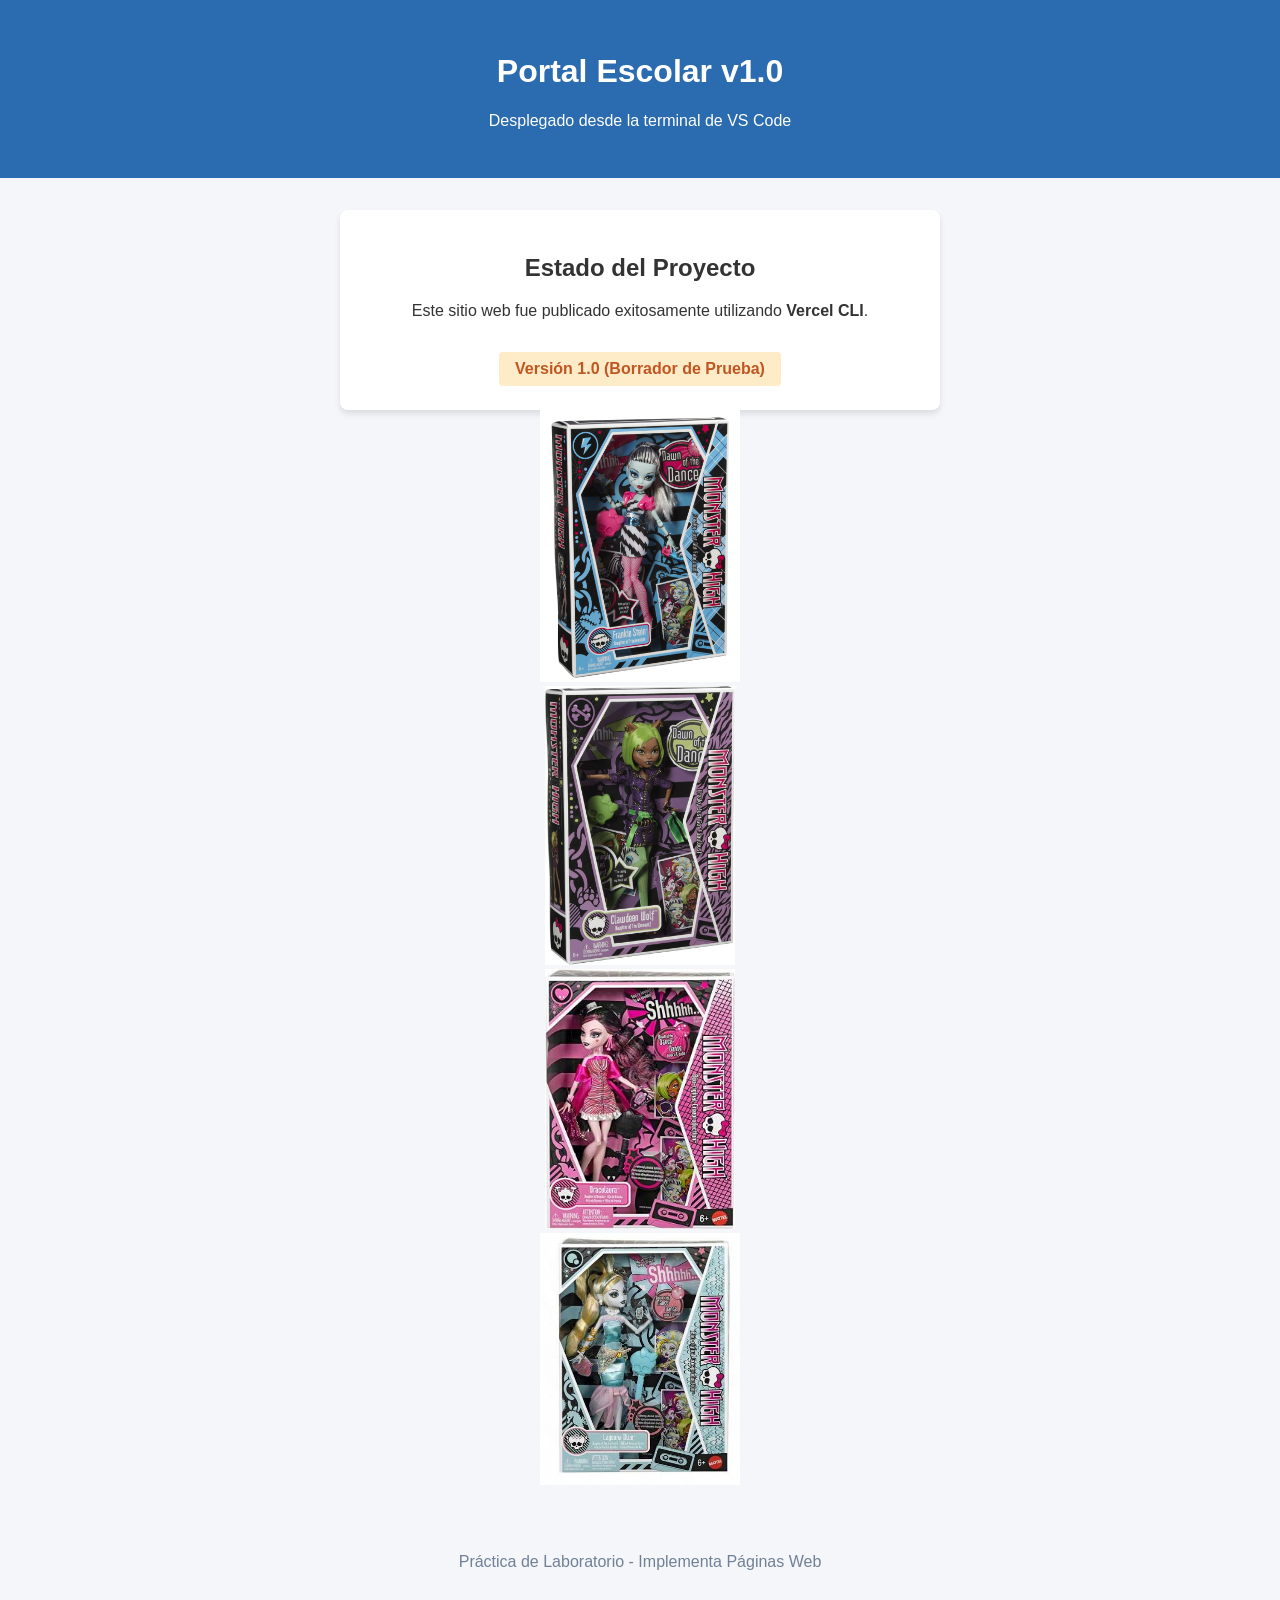
<file: index.html>
<!DOCTYPE html>
<html lang="es">
<head>
    <meta charset="UTF-8">
    <meta name="viewport" content="width=device-width, initial-scale=1.0">
    <title>Portal Terminal - DGETI</title>
    <link rel="stylesheet" href="css/estilos.css">
</head>
<center><body>
    <header>
        <h1>Portal Escolar v1.0</h1>
        <p>Desplegado desde la terminal de VS Code</p>
    </header>

    
    <main class="contenedor">
        <section class="card">
            <h2>Estado del Proyecto</h2>
            <p>Este sitio web fue publicado exitosamente utilizando <strong>Vercel CLI</strong>.</p>
            
            <div class="badge-v1">Versión 1.0 (Borrador de Prueba)</div>
        </section>
          <nav class="nav-botones">
   </body>
  <a href="fran.html" class="btn-nav"> <img src="frankie.jpg" width="200px"></a>
        </nav>

          <nav class="nav-botones">
   </body> 
  <a href="claw.html" class="btn-nav"><img src="clawdeen.jpg" width="190px"></a>
        </nav>
          <nav class="nav-botones">
   </body>
  <a href="drac.html" class="btn-nav"> <img src="dracu.jpg" width="190px"></a>
        </nav>
          <nav class="nav-botones">
   </body> 
  <a href="lag.html" class="btn-nav"><img src="lagoona.jpg" width="200px"></a>
        </nav>
      
    </main>

    <footer>
        <p>Práctica de Laboratorio - Implementa Páginas Web</p>
    </footer>
</body></center>

</html>
</file>
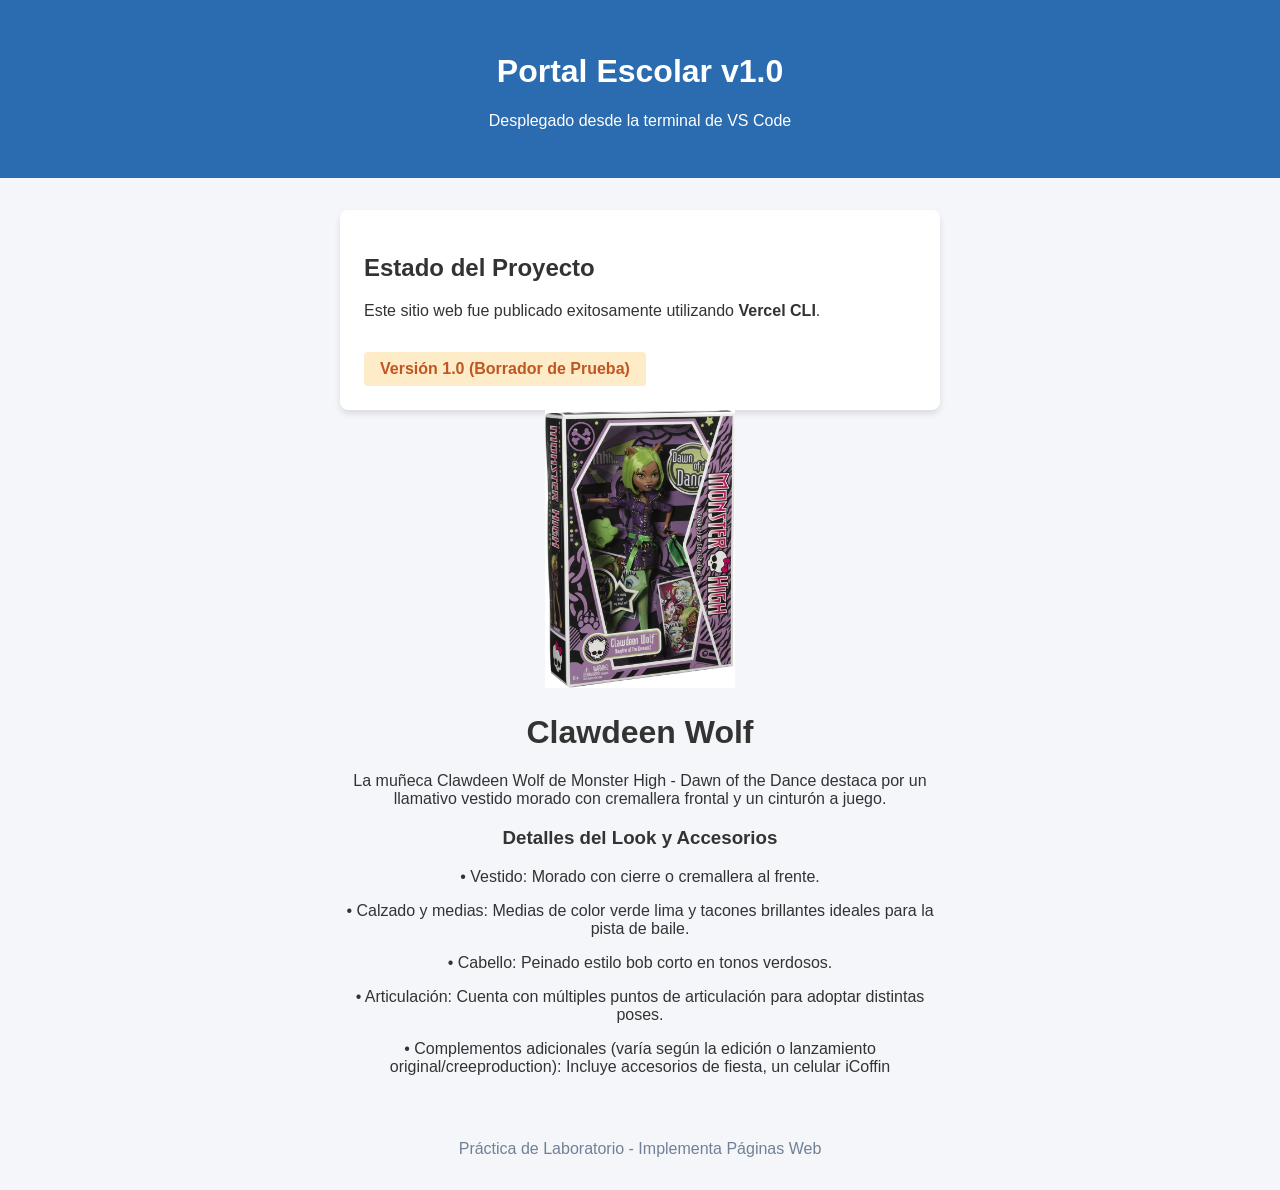
<file: claw.html>
<!DOCTYPE html>
<html lang="es">
<head>
    <meta charset="UTF-8">
    <meta name="viewport" content="width=device-width, initial-scale=1.0">
    <title>Portal Terminal - DGETI</title>
    <link rel="stylesheet" href="css/estilos.css">
</head>
<body>
    <header>
        <h1>Portal Escolar v1.0</h1>
        <p>Desplegado desde la terminal de VS Code</p>
    </header>

     <main class="contenedor">
        <section class="card">
            <h2>Estado del Proyecto</h2>
            <p>Este sitio web fue publicado exitosamente utilizando <strong>Vercel CLI</strong>.</p>
            
            <div class="badge-v1">Versión 1.0 (Borrador de Prueba)</div>
        </section>
    <center>

          <nav class="nav-botones">
   </body> 
  <a href="index.html" class="btn-nav"><img src="clawdeen.jpg" width="190px"></a>
        </nav>
 <h1>Clawdeen Wolf</h1>
 <p>
 La muñeca Clawdeen Wolf de Monster High - Dawn of the Dance destaca por un llamativo vestido morado con cremallera frontal y un cinturón a juego.
</p>
<h3>Detalles del Look y Accesorios</h3>

<p>• Vestido: Morado con cierre o cremallera al frente.</p>
<p>• Calzado y medias: Medias de color verde lima y tacones brillantes ideales para la pista de baile.</p>
<p>• Cabello: Peinado estilo bob corto en tonos verdosos.</p>
<p>• Articulación: Cuenta con múltiples puntos de articulación para adoptar distintas poses.</p>
<p>• Complementos adicionales (varía según la edición o lanzamiento original/creeproduction): Incluye accesorios de fiesta, un celular iCoffin</p>

    </center>
       </main>

    <footer>
        <p>Práctica de Laboratorio - Implementa Páginas Web</p>
    </footer>
 </body>
</html>
</file>
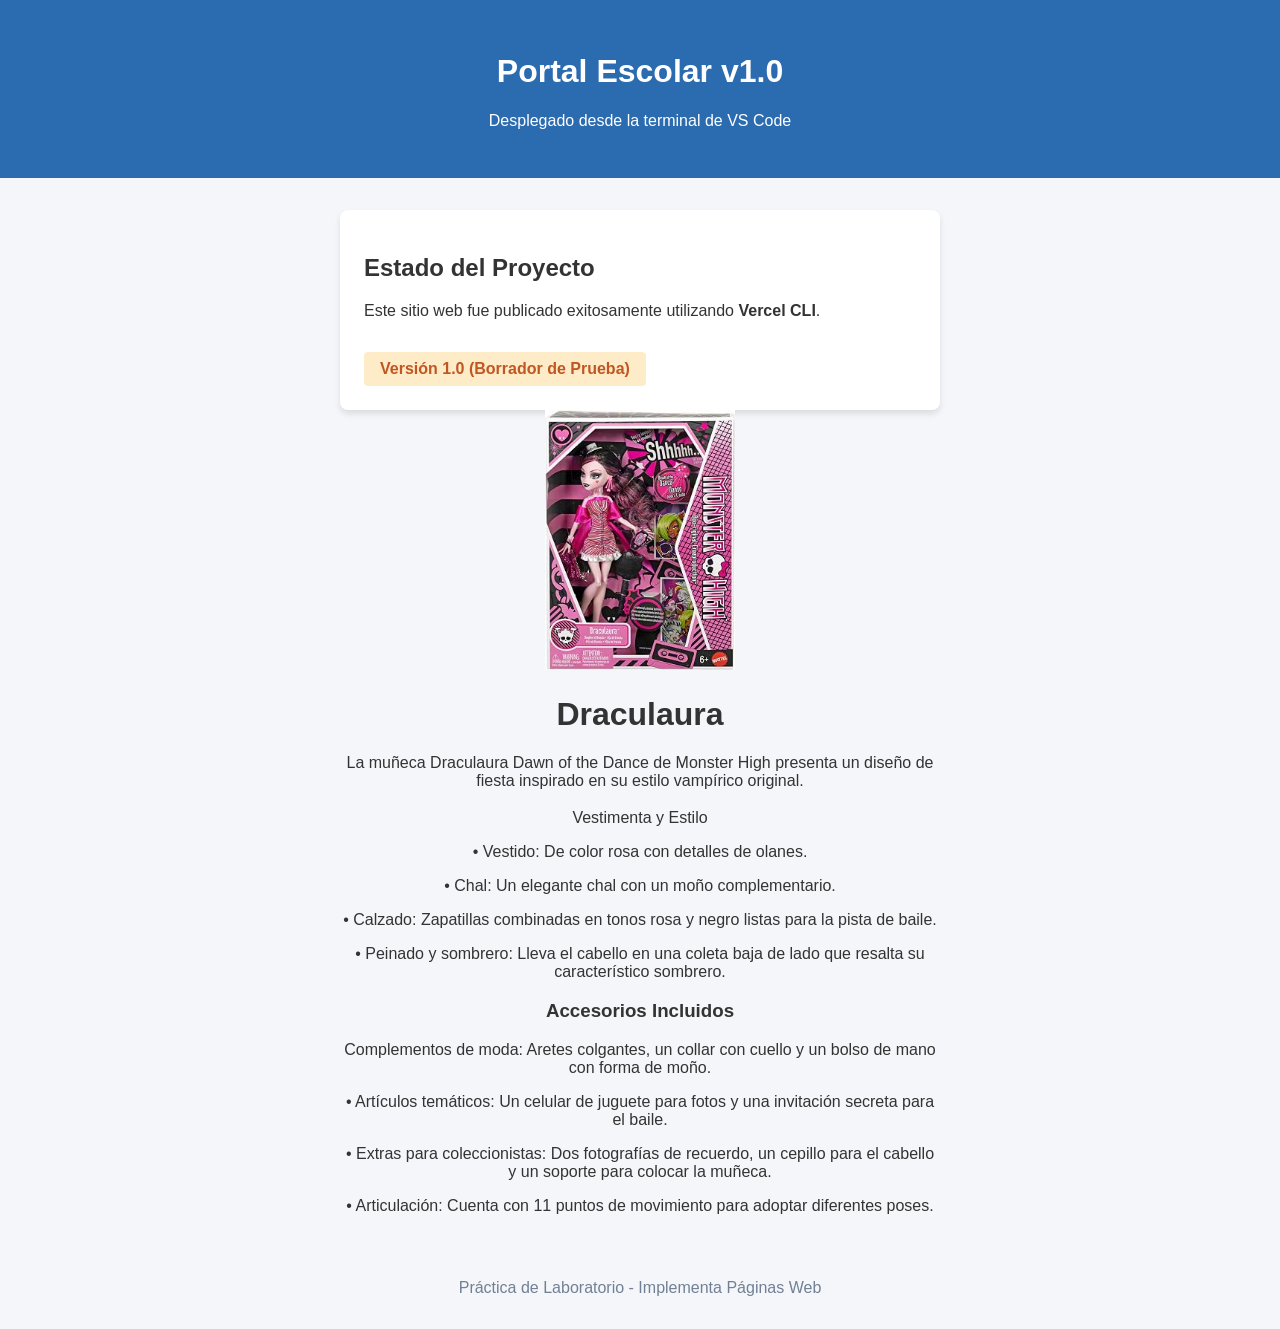
<file: drac.html>
<!DOCTYPE html>
<html lang="es">
<head>
    <meta charset="UTF-8">
    <meta name="viewport" content="width=device-width, initial-scale=1.0">
    <title>Portal Terminal - DGETI</title>
    <link rel="stylesheet" href="css/estilos.css">
</head>
<body>
    <header>
        <h1>Portal Escolar v1.0</h1>
        <p>Desplegado desde la terminal de VS Code</p>
    </header>

     <main class="contenedor">
        <section class="card">
            <h2>Estado del Proyecto</h2>
            <p>Este sitio web fue publicado exitosamente utilizando <strong>Vercel CLI</strong>.</p>
            
            <div class="badge-v1">Versión 1.0 (Borrador de Prueba)</div>
        </section>
    <center>
  <nav class="nav-botones">
   </body>
  <a href="index.html" class="btn-nav"> <img src="dracu.jpg" width="190px"></a>
        </nav>
 <h1>Draculaura</h1>
 
 <p></p>La muñeca Draculaura Dawn of the Dance de Monster High presenta un diseño de fiesta inspirado en su estilo vampírico original.

<h3></h3>Vestimenta y Estilo</h3>

<p>• Vestido: De color rosa con detalles de olanes.</p>
<p>• Chal: Un elegante chal con un moño complementario.</p>
<p>• Calzado: Zapatillas combinadas en tonos rosa y negro listas para la pista de baile.</p>
<p>• Peinado y sombrero: Lleva el cabello en una coleta baja de lado que resalta su característico sombrero.</p>

<h3>Accesorios Incluidos</h3>

<p>Complementos de moda: Aretes colgantes, un collar con cuello y un bolso de mano con forma de moño.</p>
<p>• Artículos temáticos: Un celular de juguete para fotos y una invitación secreta para el baile.</p>
<p>• Extras para coleccionistas: Dos fotografías de recuerdo, un cepillo para el cabello y un soporte para colocar la muñeca.</p>
<p>• Articulación: Cuenta con 11 puntos de movimiento para adoptar diferentes poses.</p>

        </center>
         </main>

    <footer>
        <p>Práctica de Laboratorio - Implementa Páginas Web</p>
    </footer>
</body>
</html>
</file>
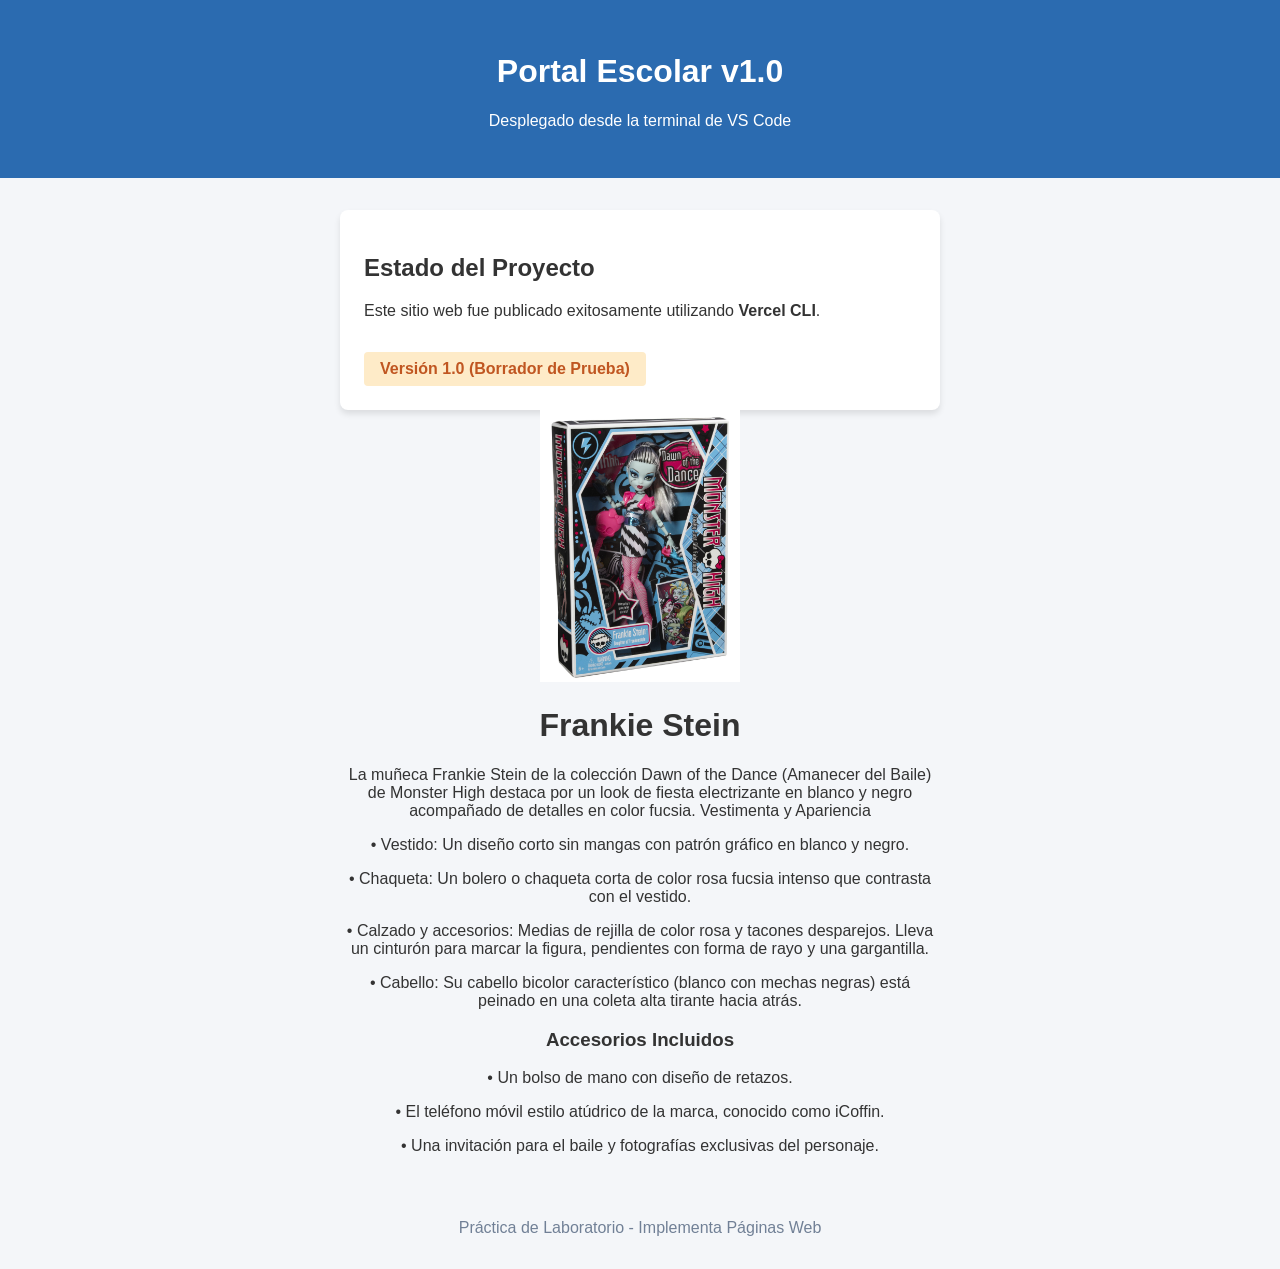
<file: fran.html>
<!DOCTYPE html>
<html lang="es">
<head>
    <meta charset="UTF-8">
    <meta name="viewport" content="width=device-width, initial-scale=1.0">
    <title>Portal Terminal - DGETI</title>
    <link rel="stylesheet" href="css/estilos.css">
</head>
<body>
    <header>
        <h1>Portal Escolar v1.0</h1>
        <p>Desplegado desde la terminal de VS Code</p>
    </header>

     <main class="contenedor">
        <section class="card">
            <h2>Estado del Proyecto</h2>
            <p>Este sitio web fue publicado exitosamente utilizando <strong>Vercel CLI</strong>.</p>
            
            <div class="badge-v1">Versión 1.0 (Borrador de Prueba)</div>
        </section>
 <center> <nav class="nav-botones">
   </body>
  <a href="index.html" class="btn-nav"> <img src="frankie.jpg" width="200px"></a>
        </nav>
  <h1>Frankie Stein</h1>
 <p>La muñeca Frankie Stein de la colección Dawn of the Dance (Amanecer del Baile) de Monster High destaca por un look de fiesta electrizante en blanco y negro acompañado de detalles en color fucsia.
Vestimenta y Apariencia</p>

<P>• Vestido: Un diseño corto sin mangas con patrón gráfico en blanco y negro.</P>
<p>• Chaqueta: Un bolero o chaqueta corta de color rosa fucsia intenso que contrasta con el vestido.</p>
 <p>• Calzado y accesorios: Medias de rejilla de color rosa y tacones desparejos. Lleva un cinturón para marcar la figura, pendientes con forma de rayo y una gargantilla.
<p>• Cabello: Su cabello bicolor característico (blanco con mechas negras) está peinado en una coleta alta tirante hacia atrás.</p>

<h3>Accesorios Incluidos</h3>

<p>• Un bolso de mano con diseño de retazos.</p>
<p>• El teléfono móvil estilo atúdrico de la marca, conocido como iCoffin.</p>
<p>• Una invitación para el baile y fotografías exclusivas del personaje.</p>
</p>


 </center>
  </main>

    <footer>
        <p>Práctica de Laboratorio - Implementa Páginas Web</p>
    </footer>
</body>
</html>
</file>
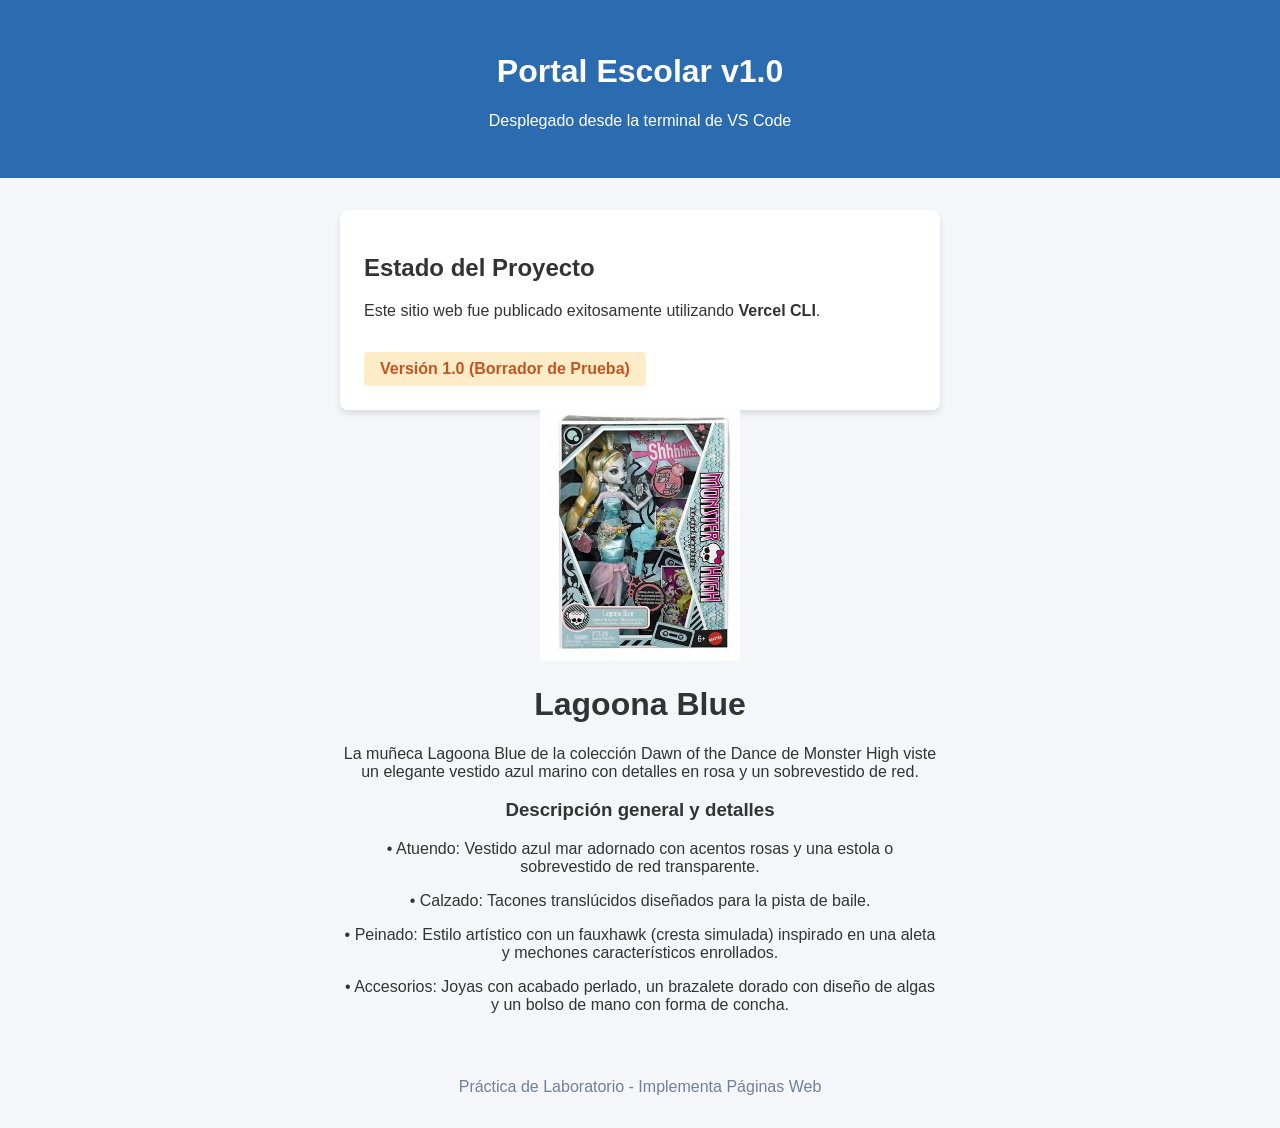
<file: lag.html>
<!DOCTYPE html>
<html lang="es">
<head>
    <meta charset="UTF-8">
    <meta name="viewport" content="width=device-width, initial-scale=1.0">
    <title>Portal Terminal - DGETI</title>
    <link rel="stylesheet" href="css/estilos.css">
</head>
<body>
    <header>
        <h1>Portal Escolar v1.0</h1>
        <p>Desplegado desde la terminal de VS Code</p>
    </header>

     <main class="contenedor">
        <section class="card">
            <h2>Estado del Proyecto</h2>
            <p>Este sitio web fue publicado exitosamente utilizando <strong>Vercel CLI</strong>.</p>
            
            <div class="badge-v1">Versión 1.0 (Borrador de Prueba)</div>
        </section>
        <center>
 <nav class="nav-botones">
   </body> 
  <a href="index.html" class="btn-nav"><img src="lagoona.jpg" width="200px"></a>
        </nav>
  <h1>Lagoona Blue</h1>
 <p></p>La muñeca Lagoona Blue de la colección Dawn of the Dance de Monster High viste un elegante vestido azul marino con detalles en rosa y un sobrevestido de red.

<h3>Descripción general y detalles</h3>

<p>• Atuendo: Vestido azul mar adornado con acentos rosas y una estola o sobrevestido de red transparente.</p>
<p>• Calzado: Tacones translúcidos diseñados para la pista de baile.</p>
<p>• Peinado: Estilo artístico con un fauxhawk (cresta simulada) inspirado en una aleta y mechones característicos enrollados.</p>
<p>• Accesorios: Joyas con acabado perlado, un brazalete dorado con diseño de algas y un bolso de mano con forma de concha.</p>


 </center>
  </main>

    <footer>
        <p>Práctica de Laboratorio - Implementa Páginas Web</p>
    </footer>
</body>
</html>
</file>
<file: css/estilos.css>
body {
    font-family: Arial, sans-serif;
    margin: 0;
    background-color: #f4f6f9;
    color: hsl(0, 0%, 20%);
}

header {
    background-color: hwb(211 17% 31%);
    color: white;
    text-align: center;
    padding: 2rem;
}

.contenedor {
    max-width: 600px;
    margin: 2rem auto;
    padding: 0 1rem;
}

.card {
    background: #ffffff;
    padding: 1.5rem;
    border-radius: 8px;
    box-shadow: 0 4px 6px rgba(0,0,0,0.1);
}

.badge-v1 {
    display: inline-block;
    background-color: #feebc8;
    color: #c05621;
    padding: 0.5rem 1rem;
    border-radius: 4px;
    font-weight: bold;
    margin-top: 1rem;
}

footer {
    text-align: center;
    color: #718096;
    padding: 1rem;
}
</file>
